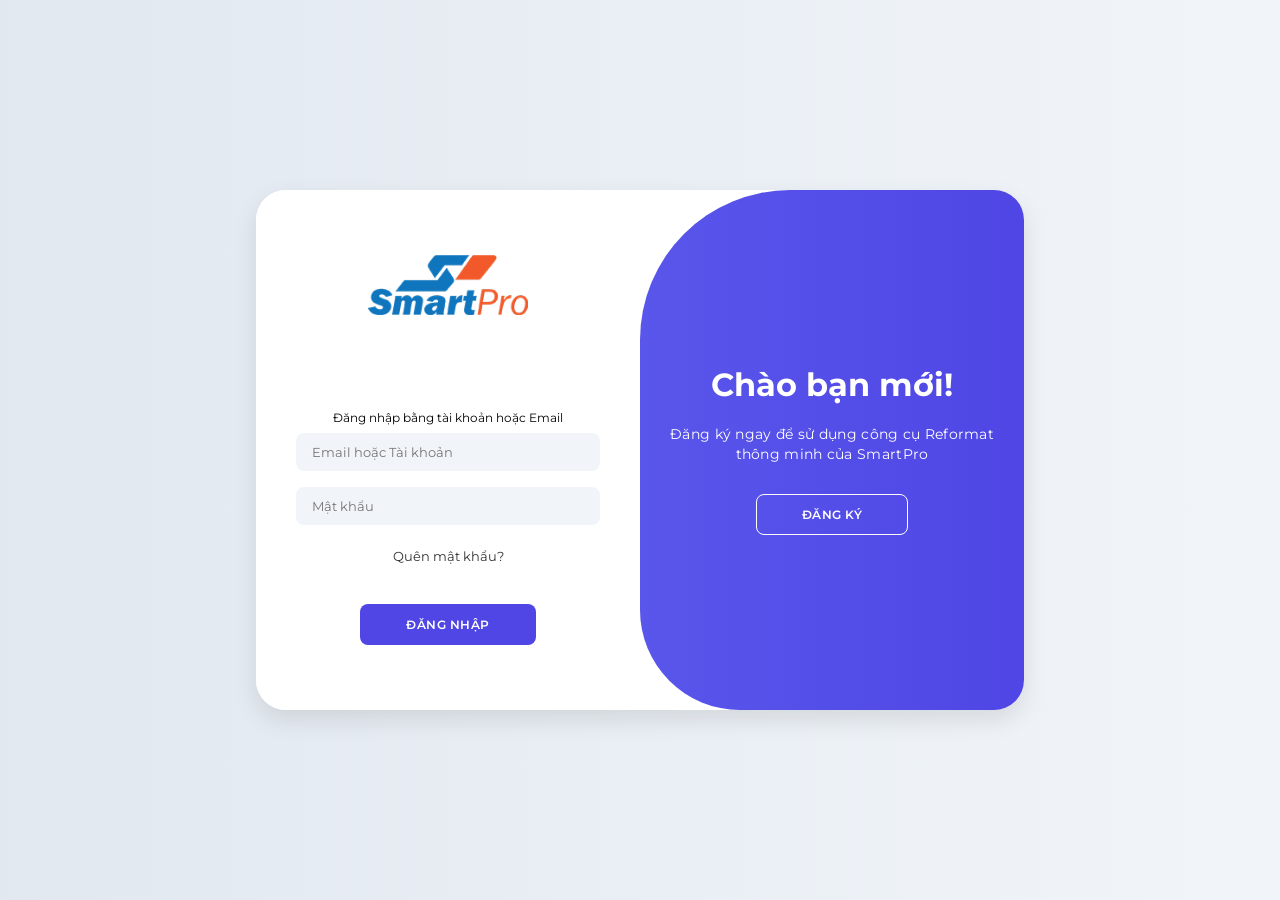
<file: templates/login.html>
<!DOCTYPE html>
<html lang="vi">

<head>
    <meta charset="UTF-8">
    <meta name="viewport" content="width=device-width, initial-scale=1.0">
    <title>SmartPro Tools - Đăng nhập</title>
    <!-- Font Awesome for Icons -->
    <link rel="stylesheet" href="https://cdnjs.cloudflare.com/ajax/libs/font-awesome/6.4.2/css/all.min.css">
    <!-- Google Fonts: Montserrat -->
    <link href="https://fonts.googleapis.com/css2?family=Montserrat:wght@300;400;500;600;700&display=swap" rel="stylesheet">
    <link rel="stylesheet" href="/static/css/login.css">
    <!-- Google Login API -->
    <script src="https://accounts.google.com/gsi/client" async defer></script>
</head>

<body>

    <div class="container" id="container">
        <!-- Sign Up Form -->
        <div class="form-container sign-up">
            <form id="register-form">
                <img src="/static/img/logo.png" alt="Logo" class="logo">
                <div class="social-icons">
                    <div id="google-signup-btn"></div>
                </div>
                <span>Hoặc đăng ký bằng Email</span>
                <input type="text" id="reg-name" placeholder="Họ và tên" required>
                <input type="text" id="reg-email" placeholder="Email hoặc Tài khoản" required>
                <input type="password" id="reg-password" placeholder="Mật khẩu" required>
                <div id="reg-error" class="error-msg"></div>
                <button type="submit">ĐĂNG KÝ</button>
            </form>
        </div>

        <!-- Sign In Form -->
        <div class="form-container sign-in">
            <form id="login-form">
                <img src="/static/img/logo.png" alt="Logo" class="logo">
                <div class="social-icons">
                    <div id="google-login-btn"></div>
                </div>
                <span>Đăng nhập bằng tài khoản hoặc Email</span>
                <input type="text" id="login-email" placeholder="Email hoặc Tài khoản" required>
                <input type="password" id="login-password" placeholder="Mật khẩu" required>
                <a href="#">Quên mật khẩu?</a>
                <div id="login-error" class="error-msg"></div>
                <button type="submit">ĐĂNG NHẬP</button>
            </form>
        </div>

        <!-- Toggle Panels -->
        <div class="toggle-container">
            <div class="toggle">
                <div class="toggle-panel toggle-left">
                    <h1>Mừng bạn trở lại!</h1>
                    <p>Đăng nhập để tiếp tục tối ưu hóa các bản thảo Word của bạn</p>
                    <button class="hidden" id="login">ĐĂNG NHẬP</button>
                </div>
                <div class="toggle-panel toggle-right">
                    <h1>Chào bạn mới!</h1>
                    <p>Đăng ký ngay để sử dụng công cụ Reformat thông minh của SmartPro</p>
                    <button class="hidden" id="register">ĐĂNG KÝ</button>
                </div>
            </div>
        </div>
    </div>

    <!-- Google One Tap / Hidden Button container -->
    <div id="g_id_onload"
         data-client_id="{{ google_client_id }}"
         data-callback="handleCredentialResponse"
         data-auto_prompt="false"
         data-auto_select="false">
    </div>

    <script src="/static/js/auth.js"></script>
</body>

</html>
</file>
<file: static/css/login.css>
* {
    margin: 0;
    padding: 0;
    box-sizing: border-box;
    font-family: 'Montserrat', sans-serif;
}

body {
    background-color: #f8fafc;
    background: linear-gradient(to right, #e2e8f0, #f1f5f9);
    display: flex;
    align-items: center;
    justify-content: center;
    flex-direction: column;
    height: 100vh;
}

.container {
    background-color: #fff;
    border-radius: 30px;
    box-shadow: 0 10px 25px rgba(0, 0, 0, 0.1);
    position: relative;
    overflow: hidden;
    width: 768px;
    max-width: 100%;
    min-height: 520px;
}

.container p {
    font-size: 14px;
    line-height: 20px;
    letter-spacing: 0.3px;
    margin: 20px 0;
}

.container span {
    font-size: 12px;
}

.container a {
    color: #333;
    font-size: 13px;
    text-decoration: none;
    margin: 15px 0 10px;
}

.container button {
    background-color: #4f46e5;
    color: #fff;
    font-size: 12px;
    padding: 12px 45px;
    border: 1px solid transparent;
    border-radius: 8px;
    font-weight: 600;
    letter-spacing: 0.5px;
    text-transform: uppercase;
    margin-top: 10px;
    cursor: pointer;
    transition: all 0.3s;
}

.container button:hover {
    background-color: #4338ca;
}

.container button.hidden {
    background-color: transparent;
    border-color: #fff;
}

.logo {
    width: 160px;
    height: auto;
    margin-bottom: 15px;
}

.container form {
    background-color: #fff;
    display: flex;
    align-items: center;
    justify-content: center;
    flex-direction: column;
    padding: 0 40px;
    height: 100%;
}

.container input {
    background-color: #f1f5f9;
    border: 1px solid transparent;
    margin: 8px 0;
    padding: 10px 15px;
    font-size: 13px;
    border-radius: 8px;
    width: 100%;
    outline: none;
    transition: all 0.2s;
}

.container input:focus {
    border-color: #4f46e5;
    background-color: #fff;
}

.form-container {
    position: absolute;
    top: 0;
    height: 100%;
    transition: all 0.6s ease-in-out;
}

.sign-in {
    left: 0;
    width: 50%;
    z-index: 2;
}

.container.active .sign-in {
    transform: translateX(100%);
}

.sign-up {
    left: 0;
    width: 50%;
    opacity: 0;
    z-index: 1;
}

.container.active .sign-up {
    transform: translateX(100%);
    opacity: 1;
    z-index: 5;
    animation: move 0.6s;
}

@keyframes move {
    0%, 49.99% { opacity: 0; z-index: 1; }
    50%, 100% { opacity: 1; z-index: 5; }
}

.social-icons {
    display: flex;
    align-items: center;
    justify-content: center;
    margin: 20px 0;
    gap: 15px;
}

.social-icons a {
    border: 1px solid #e2e8f0;
    border-radius: 50%;
    display: inline-flex;
    justify-content: center;
    align-items: center;
    width: 40px;
    height: 40px;
    color: #334155;
    transition: all 0.2s;
}

.social-icons a:hover {
    background-color: #f8fafc;
    border-color: #cbd5e1;
}

/* Container for Google Official Button (Wide) */
#google-login-btn, #google-signup-btn {
    width: 100%;
    display: flex;
    align-items: center;
    justify-content: center;
    min-height: 40px;
}

/* Specific Gray-out for inactive logins */
.social-icons a:not(.google-btn) {
    background-color: #f1f5f9;
    color: #94a3b8;
    filter: grayscale(1);
    cursor: not-allowed;
    pointer-events: none;
    opacity: 0.6;
}

.social-icons a.google-btn {
    color: #db4437; /* Google Red */
    border-color: #fca5a5;
    background: #fff;
}

.toggle-container {
    position: absolute;
    top: 0;
    left: 50%;
    width: 50%;
    height: 100%;
    overflow: hidden;
    transition: all 0.6s ease-in-out;
    border-radius: 150px 0 0 100px;
    z-index: 100;
}

.container.active .toggle-container {
    transform: translateX(-100%);
    border-radius: 0 150px 100px 0;
}

.toggle {
    background-color: #4f46e5;
    height: 100%;
    background: linear-gradient(to right, #6366f1, #4f46e5);
    color: #fff;
    position: relative;
    left: -100%;
    height: 100%;
    width: 200%;
    transform: translateX(0);
    transition: all 0.6s ease-in-out;
}

.container.active .toggle {
    transform: translateX(50%);
}

.toggle-panel {
    position: absolute;
    width: 50%;
    height: 100%;
    display: flex;
    align-items: center;
    justify-content: center;
    flex-direction: column;
    padding: 0 30px;
    text-align: center;
    top: 0;
    transition: all 0.6s ease-in-out;
}

.toggle-left {
    transform: translateX(-200%);
}

.container.active .toggle-left {
    transform: translateX(0);
}

.toggle-right {
    right: 0;
    transform: translateX(0);
}

.container.active .toggle-right {
    transform: translateX(200%);
}

.error-msg {
    color: #ef4444;
    font-size: 11px;
    margin-top: 5px;
    min-height: 15px;
}
</file>
